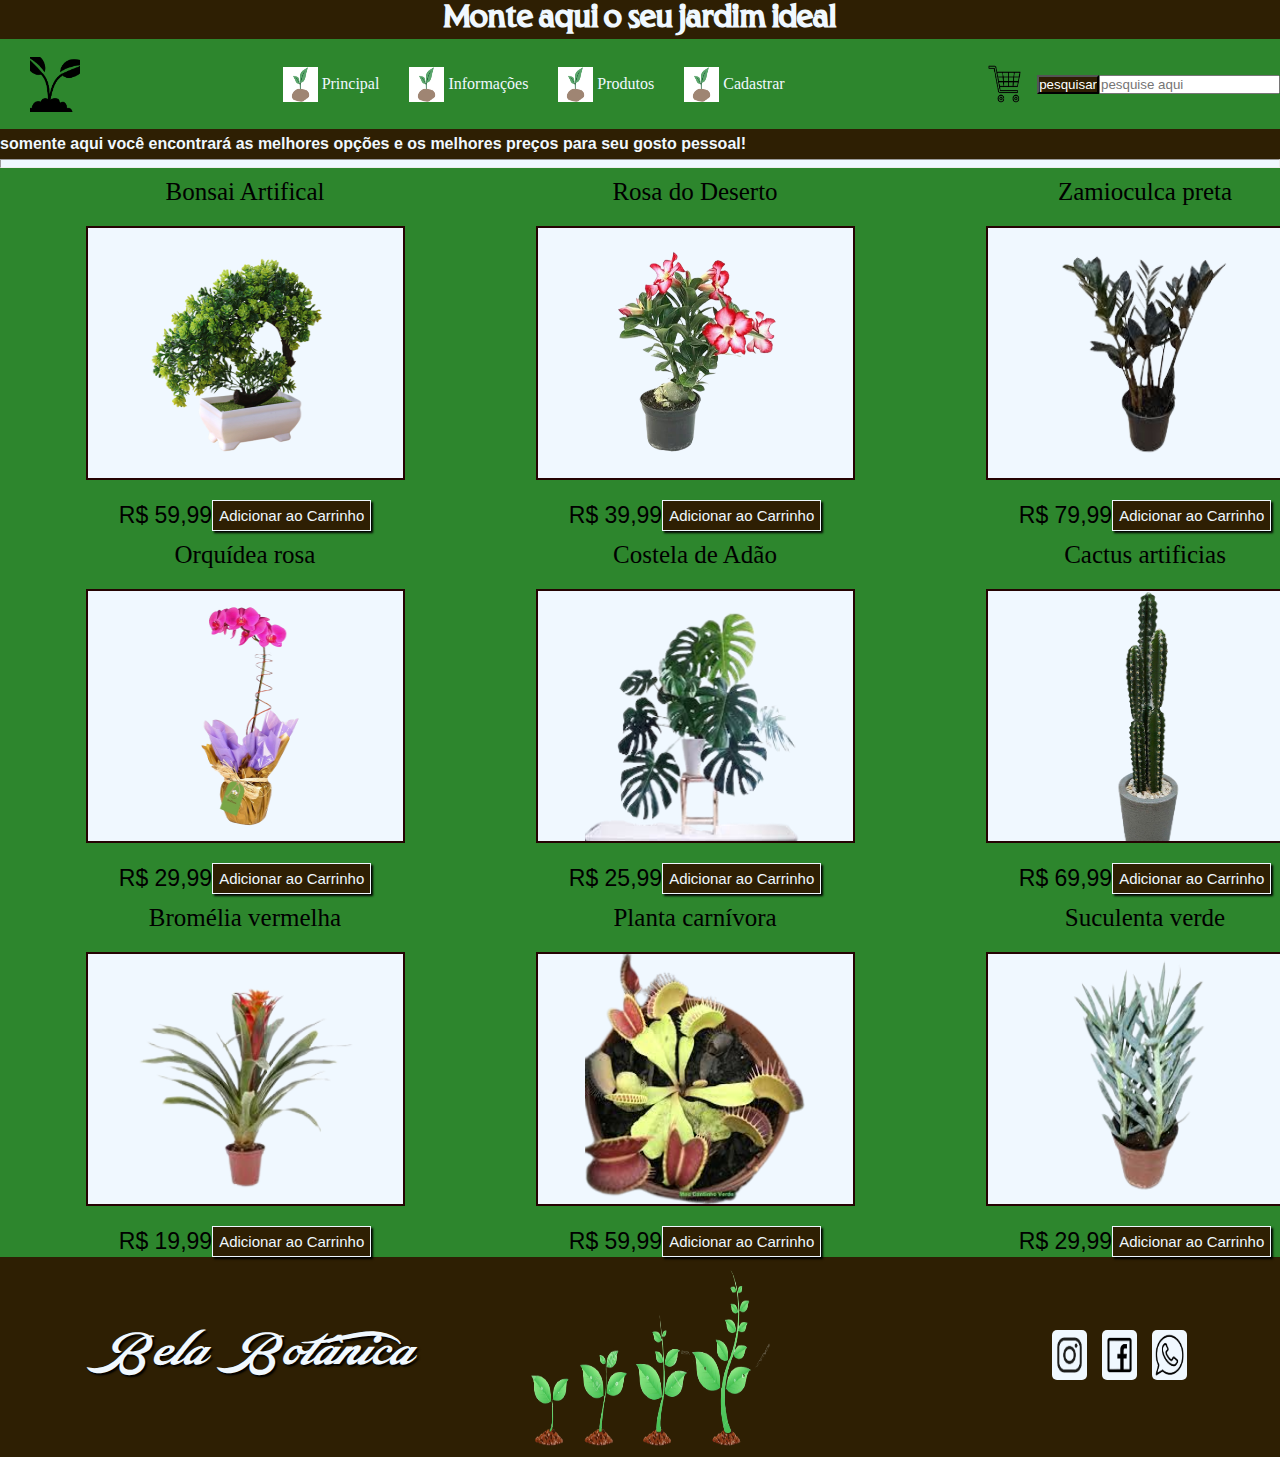
<file: index.html>
<!DOCTYPE html>
<html>
    <head>
        <title>projeto</title>
        <meta charset = "utf-8">
        <link rel = "stylesheet" href = "style.css">
    </head>
    <body>
        <div id = "linha"><h1>Monte aqui o seu jardim ideal</h1></div>
        <nav>
            <!--<h2>Seu Jardim</h2>-->
            <img src = "40486_cropped.png" alt = "planta" id = "plantaNav">
            <ul id = "ul1">
                <li><img src="Icone-Planta-Crescendo-Folhas.jpg" alt = "planta"><div class = "menu"><a href="principal.html">Principal</a></div></li>
                <li><img src="Icone-Planta-Crescendo-Folhas.jpg" alt = "planta"><div class = "menu"><a href="informacao.html">Informações</a></div></li>
                <li><img src="Icone-Planta-Crescendo-Folhas.jpg" alt = "planta"><div class = "menu"><a href="index.html">Produtos</a></div></li>
                <li><img src="Icone-Planta-Crescendo-Folhas.jpg" alt = "planta"><div class = "menu"><a href="cadastrar.html">Cadastrar</a></div></li>
                
            </ul>
          <div class="icones">
            
            <img src="img/carrinho.png" alt="carrinho" id="carrinho-img">
            <div class="pesquisa">
              <input type = "button" value = "pesquisar" id = "bt1-barra-pesquisa">
              <input type = "search" placeholder="pesquise aqui" id="txt-barra-pesquisa">
            </div>
          </div>
        </nav>
        <section id = "sec">
            <div id = "marqueen">
                <div id = "texto1">
                    somente aqui você encontrará as melhores opções e os melhores preços para seu gosto pessoal!
                </div>
            </div>
        
            <hr>

                
               

            <div id="carrinho">
                <h2>Carrinho de Compras</h2>
                <ul id="carrinho-lista"></ul>
                <p>Total: R$ <span id="total">0.00</span></p>
                <div>
                    <img src="img/plantCar.png" alt = "planta" id = "plantaCar">
                </div>
                <div>
                    <button id="limparCarrinho">Limpar carrinho</button>
                </div>
              </div>

            
                
            
            <section class = "container">


                <div class = "produto">
                    <div class = "text-div">
                        <p class = "txt">Bonsai Artifical</p>
                    </div>
                    <div class = "img-div">
                        <img src = "img/bonsai.png" alt = "bonsai" class = "section-img">
                    </div>
                    <div class = "preco-botao">
                        <span class = "precoRS">R$ 59,99</span>
                        <span><button class = "bot-class">Adicionar ao Carrinho</button></span>
                    </div>
                </div>



                
                <div class = "produto">
                    <div class = "text-div">
                        <p class = "txt">Rosa do Deserto</p>
                    </div>
                    <div class = "img-div">
                        <img src = "img/rosaDoDeserto.png" alt = "rosa" class = "section-img">
                    </div>
                    <div class = "preco-botao">
                        <span class = "precoRS">R$ 39,99</span>
                        <span><button class = "bot-class">Adicionar ao Carrinho</button></span>
                    </div>
                </div>






                <div class = "produto">
                    <div class = "text-div">
                        <p class = "txt">Zamioculca preta</p>
                    </div>
                    <div class = "img-div">
                        <img src = "img/zamiocula.png" alt = "zamioculca" class = "section-img">
                    </div>
                    <div class = "preco-botao">
                        <span class = "precoRS">R$ 79,99</span>
                        <span><button class = "bot-class">Adicionar ao Carrinho</button></span>
                    </div>
                </div>



                <div class = "produto">
                    <div class = "text-div">
                        <p class = "txt">Orquídea rosa</p>
                    </div>
                    <div class = "img-div">
                        <img src = "img/orquidea.png" alt = "orquidea" class = "section-img">
                    </div>
                    <div class = "preco-botao">
                        <span class = "precoRS">R$ 29,99</span>
                        <span><button class = "bot-class">Adicionar ao Carrinho</button></span>
                    </div>
                </div>


                
                <div class = "produto">
                    <div class = "text-div">
                        <p class = "txt">Costela de Adão</p>
                    </div>
                    <div class = "img-div">
                        <img src = "img/costela-de-adao.png" alt = "costela" class = "section-img">
                    </div>
                    <div class = "preco-botao">
                        <span class = "precoRS">R$ 25,99</span>
                        <span><button class = "bot-class">Adicionar ao Carrinho</button></span>
                    </div>
                </div>


                
                <div class = "produto">
                    <div class = "text-div">
                        <p class = "txt">Cactus artificias</p>
                    </div>
                    <div class = "img-div">
                        <img src = "img/cactus.png" alt = "cactus" class = "section-img">
                    </div>
                    <div class = "preco-botao">
                        <span class = "precoRS">R$ 69,99</span>
                        <span><button class = "bot-class">Adicionar ao Carrinho</button></span>
                    </div>
                </div>



                
                <div class = "produto">
                    <div class = "text-div">
                        <p class = "txt">Bromélia vermelha</p>
                    </div>
                    <div class = "img-div">
                        <img src = "img/bromelia.png" alt = "bromelia" class = "section-img">
                    </div>
                    <div class = "preco-botao">
                        <span class = "precoRS">R$ 19,99</span>
                        <span><button class = "bot-class">Adicionar ao Carrinho</button></span>
                    </div>
                </div>



                
                <div class = "produto">
                    <div class = "text-div">
                        <p class = "txt">Planta carnívora</p>
                    </div>
                    <div class = "img-div">
                        <img src = "img/carnivora.png" alt = "carnivora" class = "section-img">
                    </div>
                    <div class = "preco-botao">
                        <span class = "precoRS">R$ 59,99</span>
                        <span><button class = "bot-class">Adicionar ao Carrinho</button></span>
                    </div>
                </div>


                
                <div class = "produto">
                    <div class = "text-div">
                        <p class = "txt">Suculenta verde</p>
                    </div>
                    <div class = "img-div">
                        <img src = "img/suculenta.png" alt = "suculenta" class = "section-img">
                    </div>
                    <div class = "preco-botao">
                        <span class = "precoRS">R$ 29,99</span>
                        <span><button class = "bot-class">Adicionar ao Carrinho</button></span>
                    </div>
                </div>

            </section>


        </section>

        <footer class = "footerPag">

            <span>
                <p class = "footer-titulo">Bela Botânica</p>
            </span>

            <div>
                <img src="img/fases.png" alt="seujardim" id="img-footer"> 
            </div>

            
                <ul class = "lista-footer">
                    <li><img src="img/fbb.png"  class="icon-footer"></li>
                    <li><img src="img/insta.png" class="icon-footer"></li>
                    <li><img src="img/wpp.png" class="icon-footer"></li>
                </ul>
            



        </footer>

        


       <script src = "script.js"></script>
    </body>
</html>
</file>
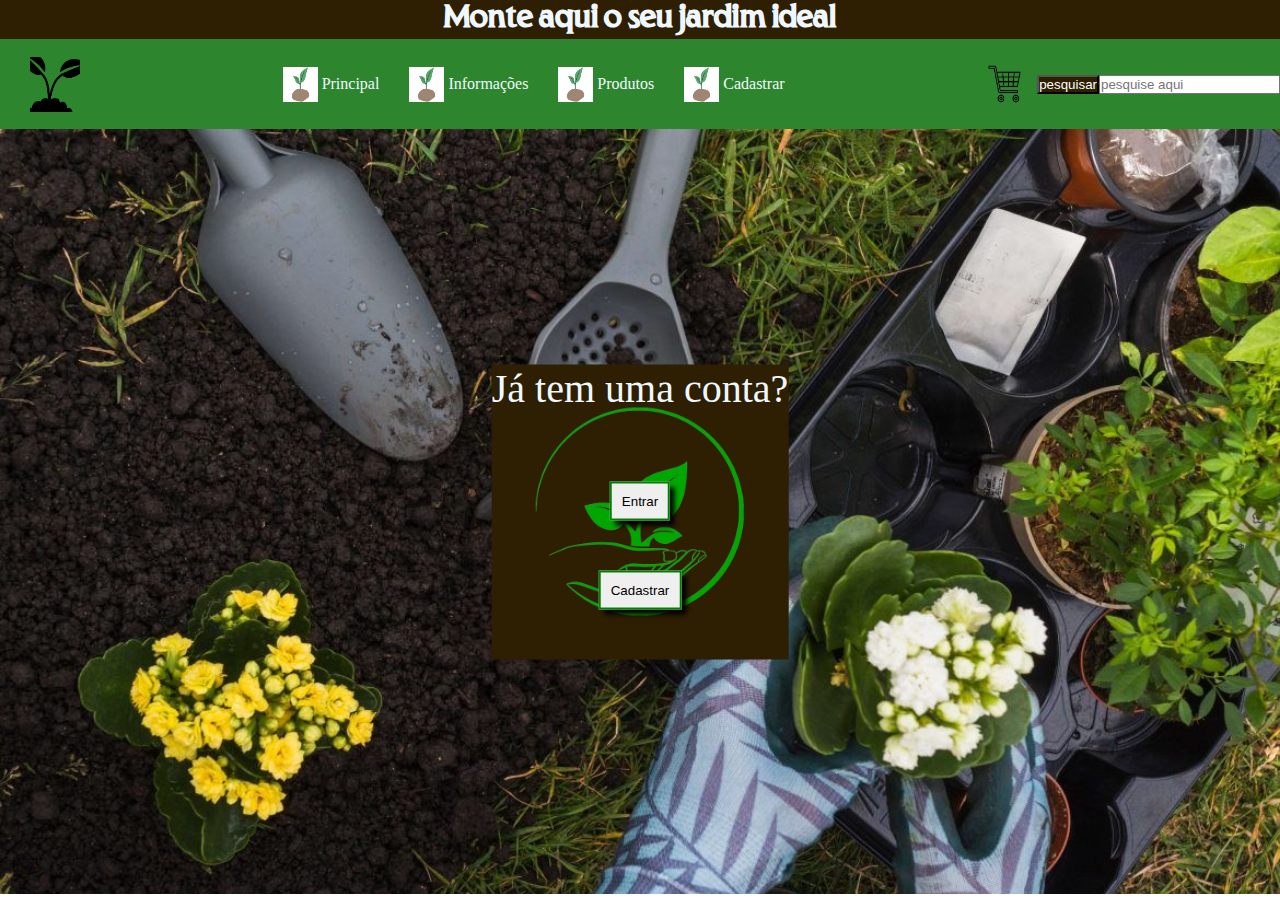
<file: cadastrar.html>
<!DOCTYPE html>
<html>
    <head>
        <title>projeto</title>
        <meta charset = "utf-8">
        <link rel = "stylesheet" href = "style.css">
    </head>
    <body>
        <div id = "linha"><h1>Monte aqui o seu jardim ideal</h1></div>
        <nav>
            <!--<h2>Seu Jardim</h2>-->
            <img src = "40486_cropped.png" alt = "planta" id = "plantaNav">
            <ul id = "ul1">
                <li><img src="Icone-Planta-Crescendo-Folhas.jpg" alt = "planta"><div class = "menu"><a href="principal.html">Principal</a></div></li>
                <li><img src="Icone-Planta-Crescendo-Folhas.jpg" alt = "planta"><div class = "menu"><a href="informacao.html">Informações</a></div></li>
                <li><img src="Icone-Planta-Crescendo-Folhas.jpg" alt = "planta"><div class = "menu"><a href="index.html">Produtos</a></div></li>
                <li><img src="Icone-Planta-Crescendo-Folhas.jpg" alt = "planta"><div class = "menu"><a href="cadastrar.html">Cadastrar</a></div></li>
                
            </ul>
          <div class="icones">
            
            <img src="img/carrinho.png" alt="carrinho" id="carrinho-img">
            <div class="pesquisa">
              <input type = "button" value = "pesquisar" id = "bt1-barra-pesquisa">
              <input type = "search" placeholder="pesquise aqui" id="txt-barra-pesquisa">
            </div>
          </div>
        </nav>
      
       <section class="fundo-cadastrar">

         <div class="form">
           <p id="txt-cadastrar-titulo">Já tem uma conta?</p>
           <a href="index.html"><button class="bot-cadastrar">Entrar</button></a>
           <a href="cadastro.html"><button class="bot-cadastrar">Cadastrar</button></a>
           
           
         </div>

         
       </section>





          
          <script src="script.js"></script>
        </body>
</html>
</file>
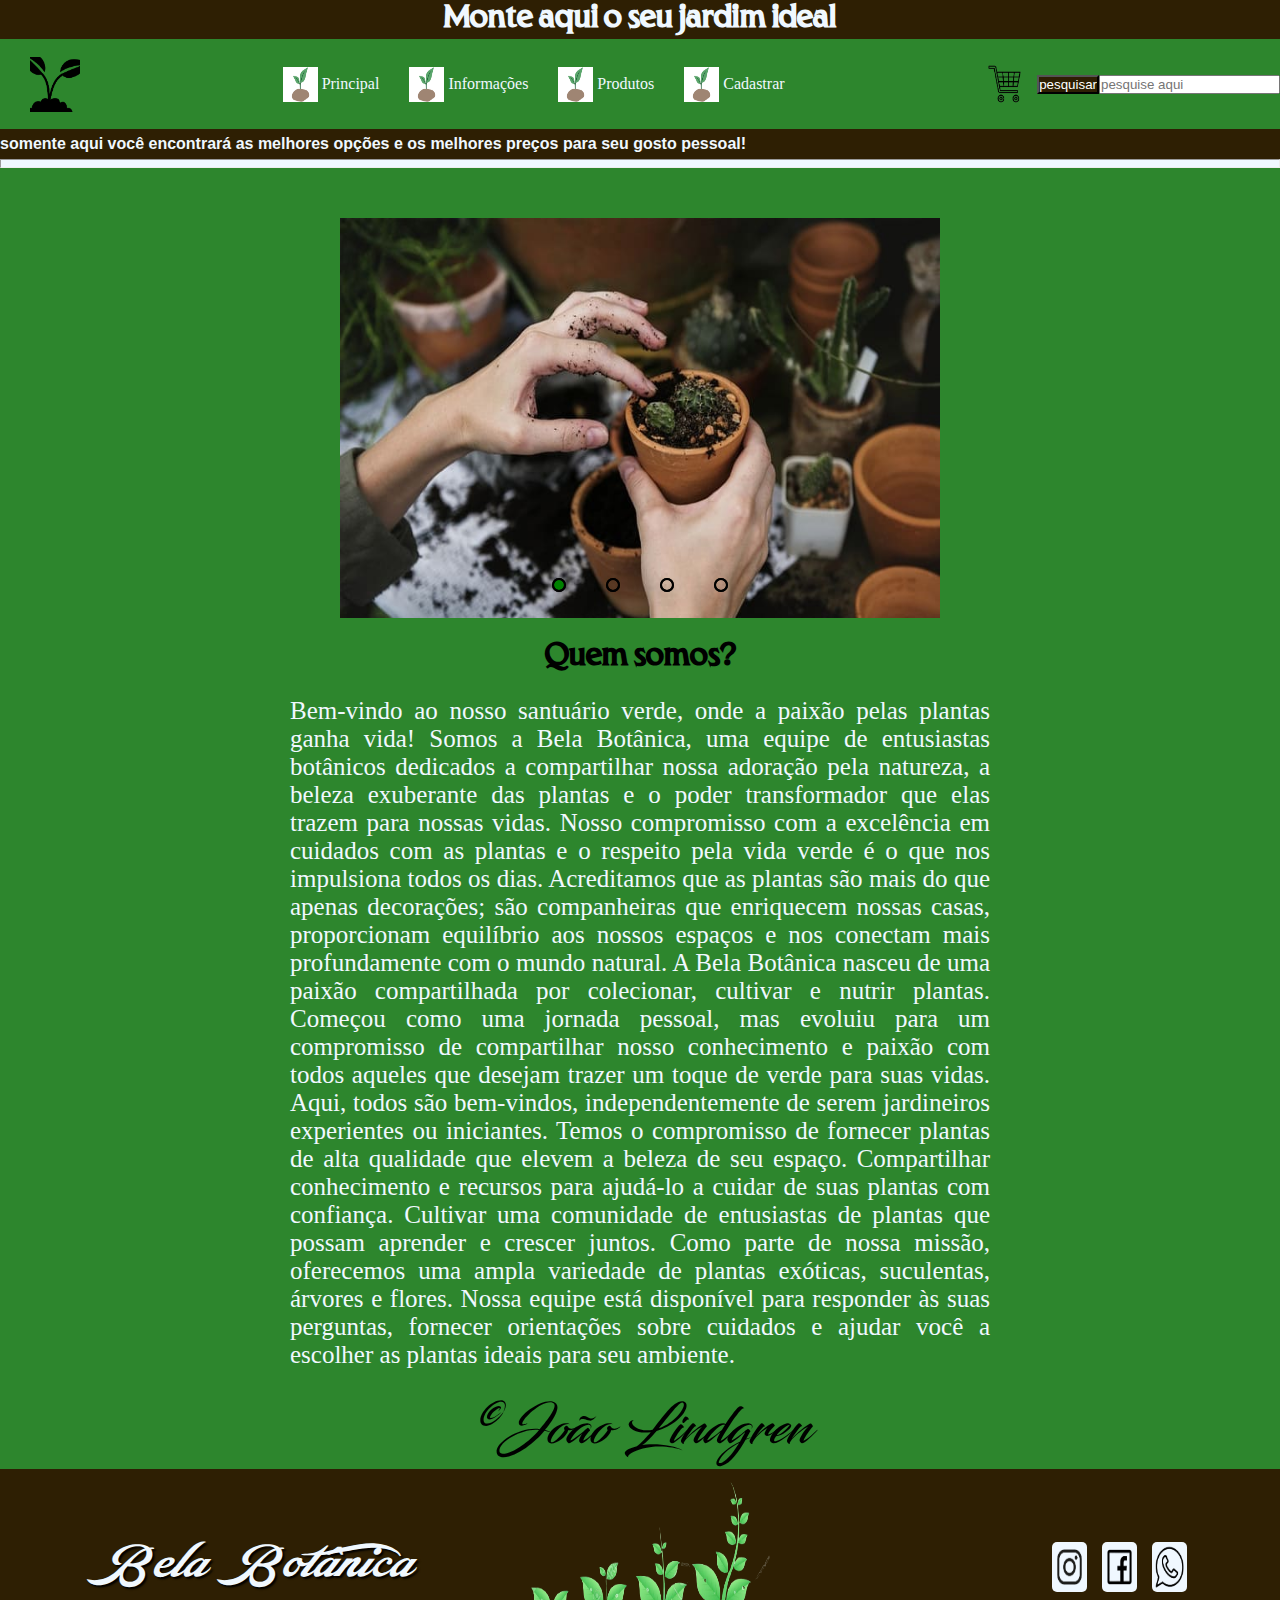
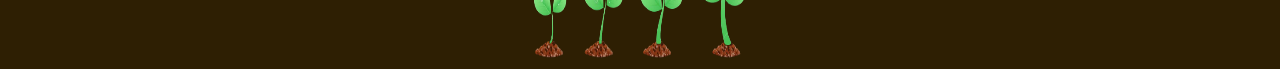
<file: informacao.html>
<!DOCTYPE html>
<html>
    <head>
        <title>projeto</title>
        <meta charset = "utf-8">
        <link rel = "stylesheet" href = "style.css">
    </head>
    <body>
        <div id = "linha"><h1>Monte aqui o seu jardim ideal</h1></div>
        <nav>
            <!--<h2>Seu Jardim</h2>-->
            <img src = "40486_cropped.png" alt = "planta" id = "plantaNav">
            <ul id = "ul1">
                <li><img src="Icone-Planta-Crescendo-Folhas.jpg" alt = "planta"><div class = "menu"><a href="principal.html">Principal</a></div></li>
                <li><img src="Icone-Planta-Crescendo-Folhas.jpg" alt = "planta"><div class = "menu"><a href="informacao.html">Informações</a></div></li>
                <li><img src="Icone-Planta-Crescendo-Folhas.jpg" alt = "planta"><div class = "menu"><a href="index.html">Produtos</a></div></li>
                <li><img src="Icone-Planta-Crescendo-Folhas.jpg" alt = "planta"><div class = "menu"><a href="cadastrar.html">Cadastrar</a></div></li>
                
            </ul>
          <div class="icones">
            
            <img src="img/carrinho.png" alt="carrinho" id="carrinho-img">
            <div class="pesquisa">
              <input type = "button" value = "pesquisar" id = "bt1-barra-pesquisa">
              <input type = "search" placeholder="pesquise aqui" id="txt-barra-pesquisa">
            </div>
          </div>
        </nav>
        <section id = "sec">
            <div id = "marqueen">
                <div id = "texto1">
                    somente aqui você encontrará as melhores opções e os melhores preços para seu gosto pessoal!
                </div>
            </div>
        
            <hr>

                
          <main class="main-informações">
            <div class="slider">

              <div class="slides">

                <input type="radio" name="radio-btn" id="radio1">
                <input type="radio" name="radio-btn" id="radio2">
                <input type="radio" name="radio-btn" id="radio3">
                <input type="radio" name="radio-btn" id="radio4">
                

                <div class="slide first">
                  <img src="img/jardim1.jpg" alt="jardim" class="img-principal">
                </div>

                
                <div class="slide">
                  <img src="img/jardim.jpg" alt="jardim" class="img-principal">
                </div>

                
                <div class="slide">
                  <img src="img/jardim2.jpg" alt="jardim" class="img-principal">
                </div>


                
                <div class="slide">
                  <img src="img/jardim4.2.jpg" alt="jardim" class="img-principal">
                </div>

            


                <div class="navegation-auto">
                
                 <div class="btn-auto1"> </div>
                 <div class="btn-auto2"> </div>
                 <div class="btn-auto3"> </div>
                 <div class="btn-auto4"> </div>
               
                </div>

             </div>
              

              <div class="manula-navegation">

                <label for="radio1" class="manual-btn"></label>
                <label for="radio2" class="manual-btn"></label>
                <label for="radio3" class="manual-btn"></label>
                <label for="radio4" class="manual-btn"></label>
                
              </div>
              
              
            </div>
            <h1 id="main-titulo">Quem somos?</h1>
            <div id="sobre">
              Bem-vindo ao nosso santuário verde, onde a paixão pelas plantas ganha vida! Somos a Bela Botânica, uma equipe de entusiastas botânicos dedicados a compartilhar nossa adoração pela natureza, a beleza exuberante das plantas e o poder transformador que elas trazem para nossas vidas.

Nosso compromisso com a excelência em cuidados com as plantas e o respeito pela vida verde é o que nos impulsiona todos os dias. Acreditamos que as plantas são mais do que apenas decorações; são companheiras que enriquecem nossas casas, proporcionam equilíbrio aos nossos espaços e nos conectam mais profundamente com o mundo natural.

A Bela Botânica nasceu de uma paixão compartilhada por colecionar, cultivar e nutrir plantas. Começou como uma jornada pessoal, mas evoluiu para um compromisso de compartilhar nosso conhecimento e paixão com todos aqueles que desejam trazer um toque de verde para suas vidas. Aqui, todos são bem-vindos, independentemente de serem jardineiros experientes ou iniciantes.



 Temos o compromisso de fornecer plantas de alta qualidade que elevem a beleza de seu espaço.
Compartilhar conhecimento e recursos para ajudá-lo a cuidar de suas plantas com confiança.
Cultivar uma comunidade de entusiastas de plantas que possam aprender e crescer juntos.
Como parte de nossa missão, oferecemos uma ampla variedade de plantas exóticas, suculentas, árvores e flores. Nossa equipe está disponível para responder às suas perguntas, fornecer orientações sobre cuidados e ajudar você a escolher as plantas ideais para seu ambiente.

            </div>
            
            <div id="meuNome">
            <p>&copy;João Lindgren</p>
          </div>
          </main>

        
            
      </section>

      
        <footer class = "footerPag">

            <span>
                <p class = "footer-titulo">Bela Botânica</p>
            </span>

            <div>
                <img src="img/fases.png" alt="seujardim" id="img-footer"> 
            </div>

            
                <ul class = "lista-footer">
                    <li><img src="img/fbb.png"  class="icon-footer"></li>
                    <li><img src="img/insta.png" class="icon-footer"></li>
                    <li><img src="img/wpp.png" class="icon-footer"></li>
                </ul>
            



        </footer>

        
          


        <script src = "script2.js"></script>
    </body>
</html>
</file>
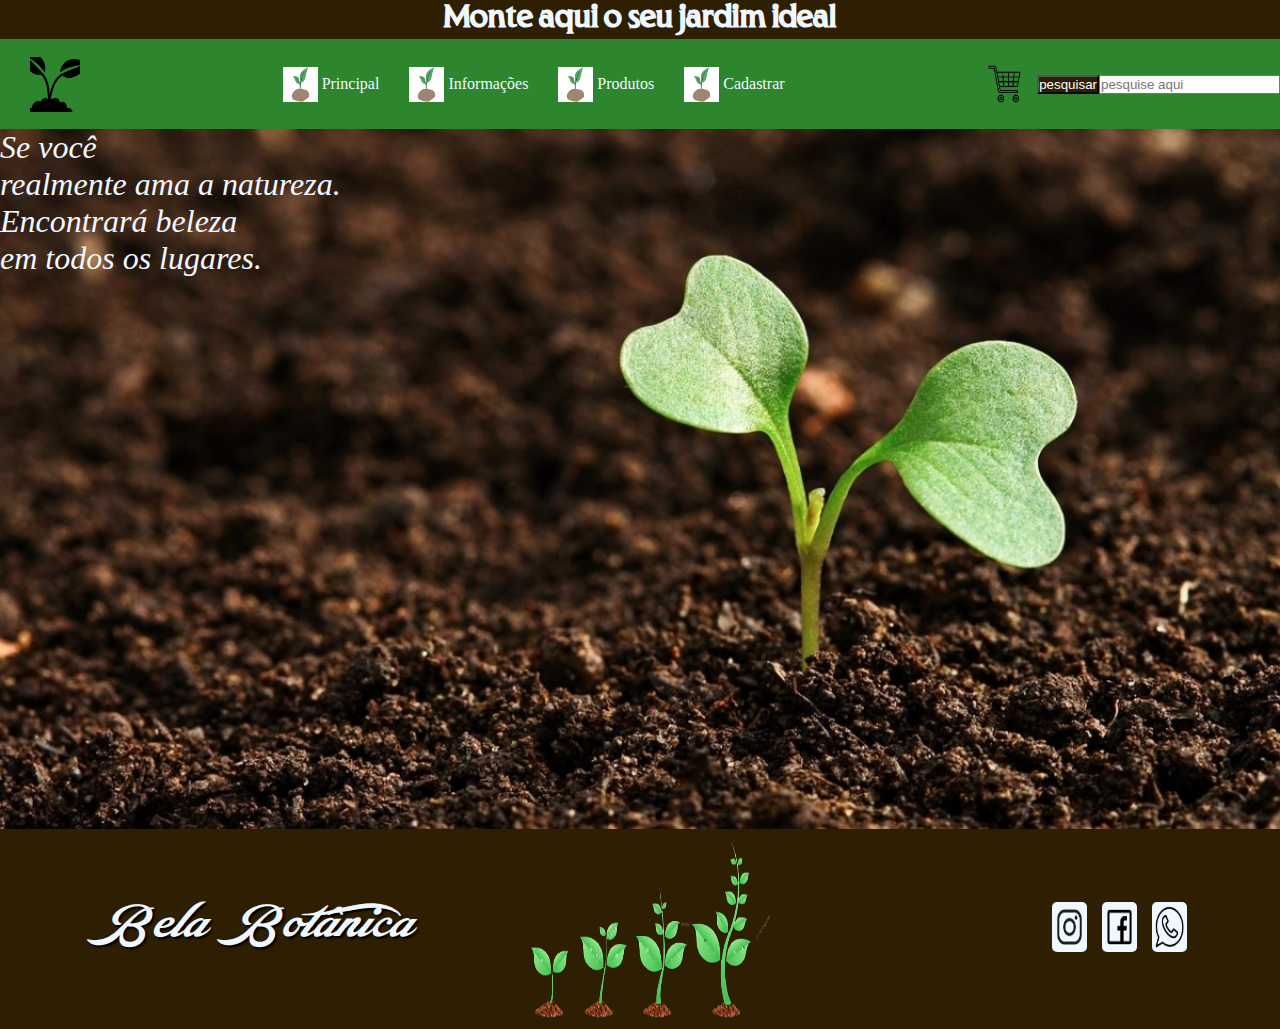
<file: principal.html>
<!DOCTYPE html>
<html>
    <head>
        <title>projeto</title>
        <meta charset = "utf-8">
        <link rel = "stylesheet" href = "style.css">
    </head>
    <body>
        <div id = "linha"><h1>Monte aqui o seu jardim ideal</h1></div>
        <nav>
            <!--<h2>Seu Jardim</h2>-->
            <img src = "40486_cropped.png" alt = "planta" id = "plantaNav">
            <ul id = "ul1">
                <li><img src="Icone-Planta-Crescendo-Folhas.jpg" alt = "planta"><div class = "menu"><a href="principal.html">Principal</a></div></li>
                <li><img src="Icone-Planta-Crescendo-Folhas.jpg" alt = "planta"><div class = "menu"><a href="informacao.html">Informações</a></div></li>
                <li><img src="Icone-Planta-Crescendo-Folhas.jpg" alt = "planta"><div class = "menu"><a href="index.html">Produtos</a></div></li>
                <li><img src="Icone-Planta-Crescendo-Folhas.jpg" alt = "planta"><div class = "menu"><a href="cadastrar.html">Cadastrar</a></div></li>
                
            </ul>
          <div class="icones">
            
            <img src="img/carrinho.png" alt="carrinho" id="carrinho-img">
            <div class="pesquisa">
              <input type = "button" value = "pesquisar" id = "bt1-barra-pesquisa">
              <input type = "search" placeholder="pesquise aqui" id="txt-barra-pesquisa">
            </div>
          </div>
        </nav>
      <section class="principal-fundo">
        <div class="div-principal">
        Se você<br>
        realmente ama a natureza.<br>
        Encontrará beleza <br>
        em todos os lugares.
        </div>
        
      </section>

      
        <footer class = "footerPag">

            <span>
                <p class = "footer-titulo">Bela Botânica</p>
            </span>

            <div>
                <img src="img/fases.png" alt="seujardim" id="img-footer"> 
            </div>

            
                <ul class = "lista-footer">
                    <li><img src="img/fbb.png"  class="icon-footer"></li>
                    <li><img src="img/insta.png" class="icon-footer"></li>
                    <li><img src="img/wpp.png" class="icon-footer"></li>
                </ul>
            



        </footer>

        


       <script src = "script.js"></script>
    </body>
</html>
</file>
<file: style.css>
*{
    margin: 0;
    padding: 0;
}
body{
    margin: 0;
    padding: 0;
    overflow-x: hidden;
}


@font-face{
    font-family: meuNome;
    src: url(fontes/Blacksword.otf);
}

@font-face{
    font-family: fontInicial;
    src: url(fontes/MysticeTimes_PERSONAL_USE_ONLY.otf);
}

@font-face{
    font-family: fontFooter;
    src: url(fontes/PicturamaAlternate_PERSONAL_USE_ONLY.otf);
}


nav{
    
   background-color: rgb(45, 134, 45);
   color:#e5f7a6fd;
   height: 90px;
   display: flex;
   align-items: center;
   width: 100vw;
   justify-content: space-between;
}
#ul1{
  margin: 0;
  padding: 0;
    list-style: none;
    display: flex;
    gap: 30px;
}

.icones {
  display: flex;
  align-items: center;
  gap: 8px;
}
.pesquisa {
  display: flex;
  justify-content: center;
  align-items: center;
}
img{
    height: 35px;
    width: 35px;
}
#ul1 li {
  display: flex;
  align-items: center;
  gap: 4px;
}
.menu:hover{
    background-color: rgb(46, 31, 3);
    transition: 1s;
    position: relative;
    
}
.menu{
    height: 35px;
    display: flex;
    align-items: center;
    transition: 1s;
    position: relative;
    width: 100%;
    
    
}
h1{
    color:aliceblue;
    font-family: fontInicial;
}
#linha{
    background-color:  rgb(46, 31, 3);
    display: flex;
    justify-content: center;
}
#plantaNav{
    height: 55px;
    width: 50px;
    margin-left: 30px;
    
}
#bt1-barra-pesquisa{
    background-color: rgb(46, 31, 3);
    color: white;
   
    
}
#txt{
    margin-right: 15px;
    
}
#marqueen{
    width:100%;
    height: 30px;
    background-color:  rgb(46, 31, 3);
   position: relative;
}
#texto1{
    display: inline-block;
    white-space: nowrap;
    font-family:Verdana, Geneva, Tahoma, sans-serif;
    font-weight: bold;
    transform: translateX();
    animation: movimento 18s linear infinite;
    color: aliceblue;
    justify-content: center;
    align-items: center;
    position: absolute;
    top: 20%;
}
@keyframes movimento{
    0%{
        transform: translateX(100%);
    }
    100%{
        transform: translateX(-100%);
    }
}
#title{
    font-size: 8vh;
    font-family: Verdana, Geneva, Tahoma, sans-serif;
    color: rgb(20, 13, 1);
    margin-bottom: 10px;
    
    
}

#sec{
    background-color: rgb(45, 134, 45);
    height: auto;
}

hr{
    height: 7px;
    background-color: aliceblue;
}


#pai{
    display: flex;
    justify-content: space-around;
    
}
#tx{
    background-color: white;
    height: 200px;
    border-radius: 20px;
    border: 2px black solid;
    margin-top: 60px;
}
.subli{
    display: none;
    color: white;
    background-color: black;
    position: absolute;
    padding: 10px;
}

#ul1 li:hover .subli {
    display: block;
   margin-top: 7px;
  }

  #carrinho-img{
    margin-right: 7px;
    height: 40px;
  }

  /*ESTILO PARA O CONTAINER*/

  .container{
    display: grid;
    grid-template-columns: repeat(3, 1fr);
    padding-left: 20px;
  
  }
  .produto {
    display: flex;
    flex-direction: column;
    align-items: center;
    width: 450px;
    gap: 20px;
  }
  .text-div{/*ESTILO DO TEXTO ACIMA DO PRODUTO*/
    font-family: 'Times New Roman', Times, serif;
    font-size: 25px;
    padding-top: 10px;
    
  }

  .img-div{/*ESTILO DA DIV QUE A IMAGEM ESTA*/
    background-color: aliceblue;
    height: 250px;
    width: 70%;
    display: flex;
    flex-direction: column;
    border: 2px solid rgb(37, 3, 3);
  }

  .section-img{/*ESTILO PARA A IMAGEM EM SI*/
    height: 400px;
    width:70%;
    margin: auto;
  }

  .precoRS{/*ESTILO PARA O PREÇO*/
    font-family: Arial, Helvetica, sans-serif;
    color: black;
    font-size: 23px;
    padding: auto;

  }

  .preco-botao{
    display: flex;
    align-items: center;
  }

  .bot-class{/*ESTILO DO BOTAO QUE ADICIONA O CARRINHO*/
    background-color:rgb(46, 31, 3);
    border: 1px solid aliceblue;
    box-shadow: 2px 2px 2px black;
    padding: 6px;
    cursor: pointer;
    color: aliceblue;
    font-family: 'Gill Sans', 'Gill Sans MT', Calibri, 'Trebuchet MS', sans-serif;
    font-size:15px;
  }

.bot-class:hover{
  background-color: aliceblue;
  color:rgb(46, 31, 3);
  border: 2px solid rgb(46, 31, 3);
  box-shadow: 2px 2px 2px rgb(46, 31, 3);
}

  #carrinho{/*POSIÇÃO DO CARRINHO*/
    position: fixed;
    top:5px;
    right:5px;
    background-color: #fff;
    border: 1px solid #000;
    padding: 10px;
    display: none; 
  }

  #plantaCar{
    height: 120px;
    width: 50%;
  }

  #limparCarrinho{
    font-family: Georgia, 'Times New Roman', Times, serif;
    font-size: 16px;
    background-color: rgb(51, 21, 21);
    color:aliceblue;
    cursor: pointer;
  }

  .footerPag{
    display: flex;
    justify-content: space-evenly;
    align-items: center;
    background-color: rgb(46, 31, 3);
    height: 200px;
    overflow: hidden;
  }

  #img-footer{
    height: 300px;
    width: 60%;
   
  }

 .lista-footer{
        list-style: none;
        display: flex;
        justify-content: space-around;
        gap: 15px;
        
    }

.icon-footer{
    height: 50px;
    background-color: aliceblue;
    border-radius: 5px;
}

a{
    text-decoration: none;
    color:aliceblue;
}

.footer-titulo{
    font-family:fontFooter;
    font-size: 38px;
    color: aliceblue;
    text-shadow: 2px 2px 2px black;
}


.slider{/*PAGINA INFORMAÇÕES*/
  margin: 0 auto;
  width: 800px;
  height: 400px;
  overflow: hidden;
}

.img-principal{
  height: 450px;
  width: 600px;
}

.slides{
  width: 400%;
  height: 400px;
  display: flex;
  transition: transform 1s;
}

.slides input{
  display: none;
}

.slide {
  width: 25%; /* 100% dividido por 4 slides */
  position: relative;
  text-align: center; /* Centralize o conteúdo */
}


.manula-navegation{
  position: absolute;
  width: 800px;
  margin-top: -40px;
  display: flex;
  justify-content: center;
}

.manual-btn{
  border: 2px solid black;
  padding: 5px;
  border-radius: 10px;
  cursor: pointer;
  transition: 1s;
}

.manual-btn:not(:last-child){
  margin-right: 40px;
}

.manual-btn:hover{
  background-color: white;
}


#radio1:checked ~ .first{
    margin-left: 0;
}
#radio2:checked ~ .first{
    margin-left:-25%;
}
#radio3:checked ~ .first{
    margin-left:-50%;
}
#radio4:checked ~ .first{
    margin-left:-75%;
}
.navegation-auto div{
  border: 2px solid black;
  padding: 5px;
  border-radius: 10px;
  cursor: pointer;
  transition: 1s;
}

.navegation-auto{
  position: absolute;
  width: 800px;
  margin-top: 360px;
  display: flex;
  justify-content: center;
  
}

.navegation-auto div:not(:last-child) {
  margin-right: 40px;
}
#radio1:checked ~ .navegation-auto .btn-auto1 {
  background-color: green;
}

#radio2:checked ~ .navegation-auto .btn-auto2 {
  background-color: green;
}

#radio3:checked ~ .navegation-auto .btn-auto3 {
  background-color: green;
}

#radio4:checked ~ .navegation-auto .btn-auto4 {
  background-color: green;
}










#main-titulo{
 text-align: center;
  color:black;
}
#sobre{
 width: 700px;
    /* margin-left: 420px; */
    font-size: 25px;
    color: aliceblue;
    text-align: justify;
}
#meuNome{
  font-family: meuNome;
  font-size: 50px;
  text-align: center;
}

.main-informações{
  margin-top: 50px;
  display: flex;
  flex-direction: column;
  justify-content: center;
  align-items: center;
  gap: 20px;
}

.fundo-cadastrar{
   background-image: url("img/cadastrar.jpg");
  background-size: 100%;
  background-repeat: no-repeat;
  height: 85vh;
  width: 100%;
  position: relative; 

}

.form {
  position: absolute;
  top: 50%; 
  left: 50%; 
  transform: translate(-50%, -50%);
  background-color:rgb(46, 31, 3);
  background-image: url("img/logo-cadastro.png");
  background-repeat: no-repeat;
  background-size: 70%;
  background-position: center center;
  color: aliceblue;
  
}

#txt-cadastrar-titulo{
  margin: 0;
  padding: 0;
  color: aliceblue;
  font-size: 40px;
  gap: 10px;
  padding-bottom: 20px;
}

.bot-cadastrar{
  display: block;
  padding: 10px;
  margin: 50px auto;
  box-shadow: 5px 5px 5px black;
  border: 2px solid green;
  cursor: pointer;
}

.bot-cadastrar:hover{
  background-color: green;
  color:aliceblue;
  border: 2px solid black;
}

.div-form{
  padding: 20px;
}
#finalizar{
  box-shadow: 5px 5px 5px black;
  border: 2px solid green;
  cursor: pointer;
  padding: 10px;
}

#finalizar:hover{
  background-color: green;
  color:aliceblue;
  border: 2px solid black;
}

.principal-fundo{
  background-image: url("img/plantula.jpg");
  background-size: 100%;
  background-repeat: no-repeat;
  width: 100%;
  height: 700px;
  animation: imgFundo infinite 15s;
  background-position: center;
}
@keyframes imgFundo{
  0%{
    background-image: url("img/plantula.jpg");
  }
  25%{
    background-image: url("img/cadastrar1.png");
  }
   50%{
    background-image: url("img/cadastrar1.png");
  }
  65%{
    background-image: url("img/planta-solo.png");
  }
  75%{
    background-image: url("img/planta-solo.png");
  }
  100%{
    background-image: url("img/plantula.jpg");
  }
}

.div-principal{
  position: absolute;
  color: aliceblue;
  font-style: italic;
  font-size: 32px;
 
}
</file>
